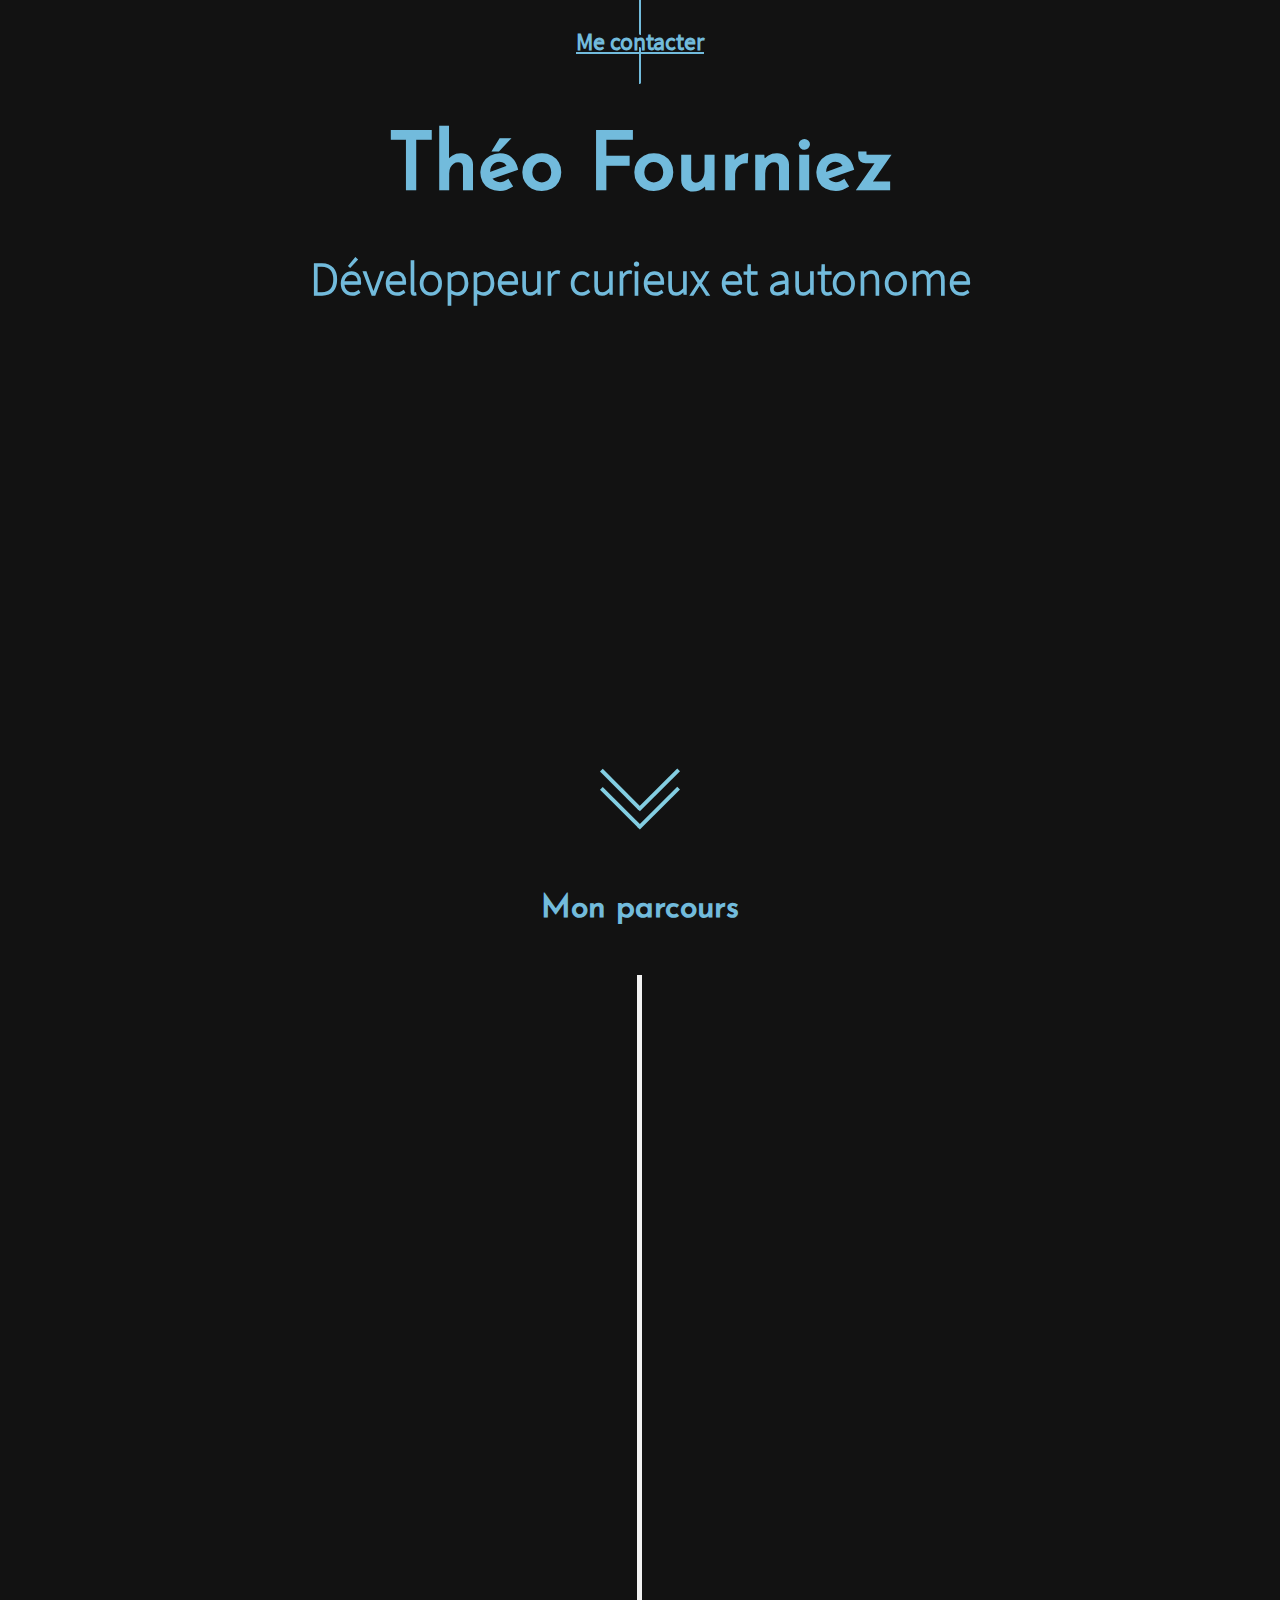
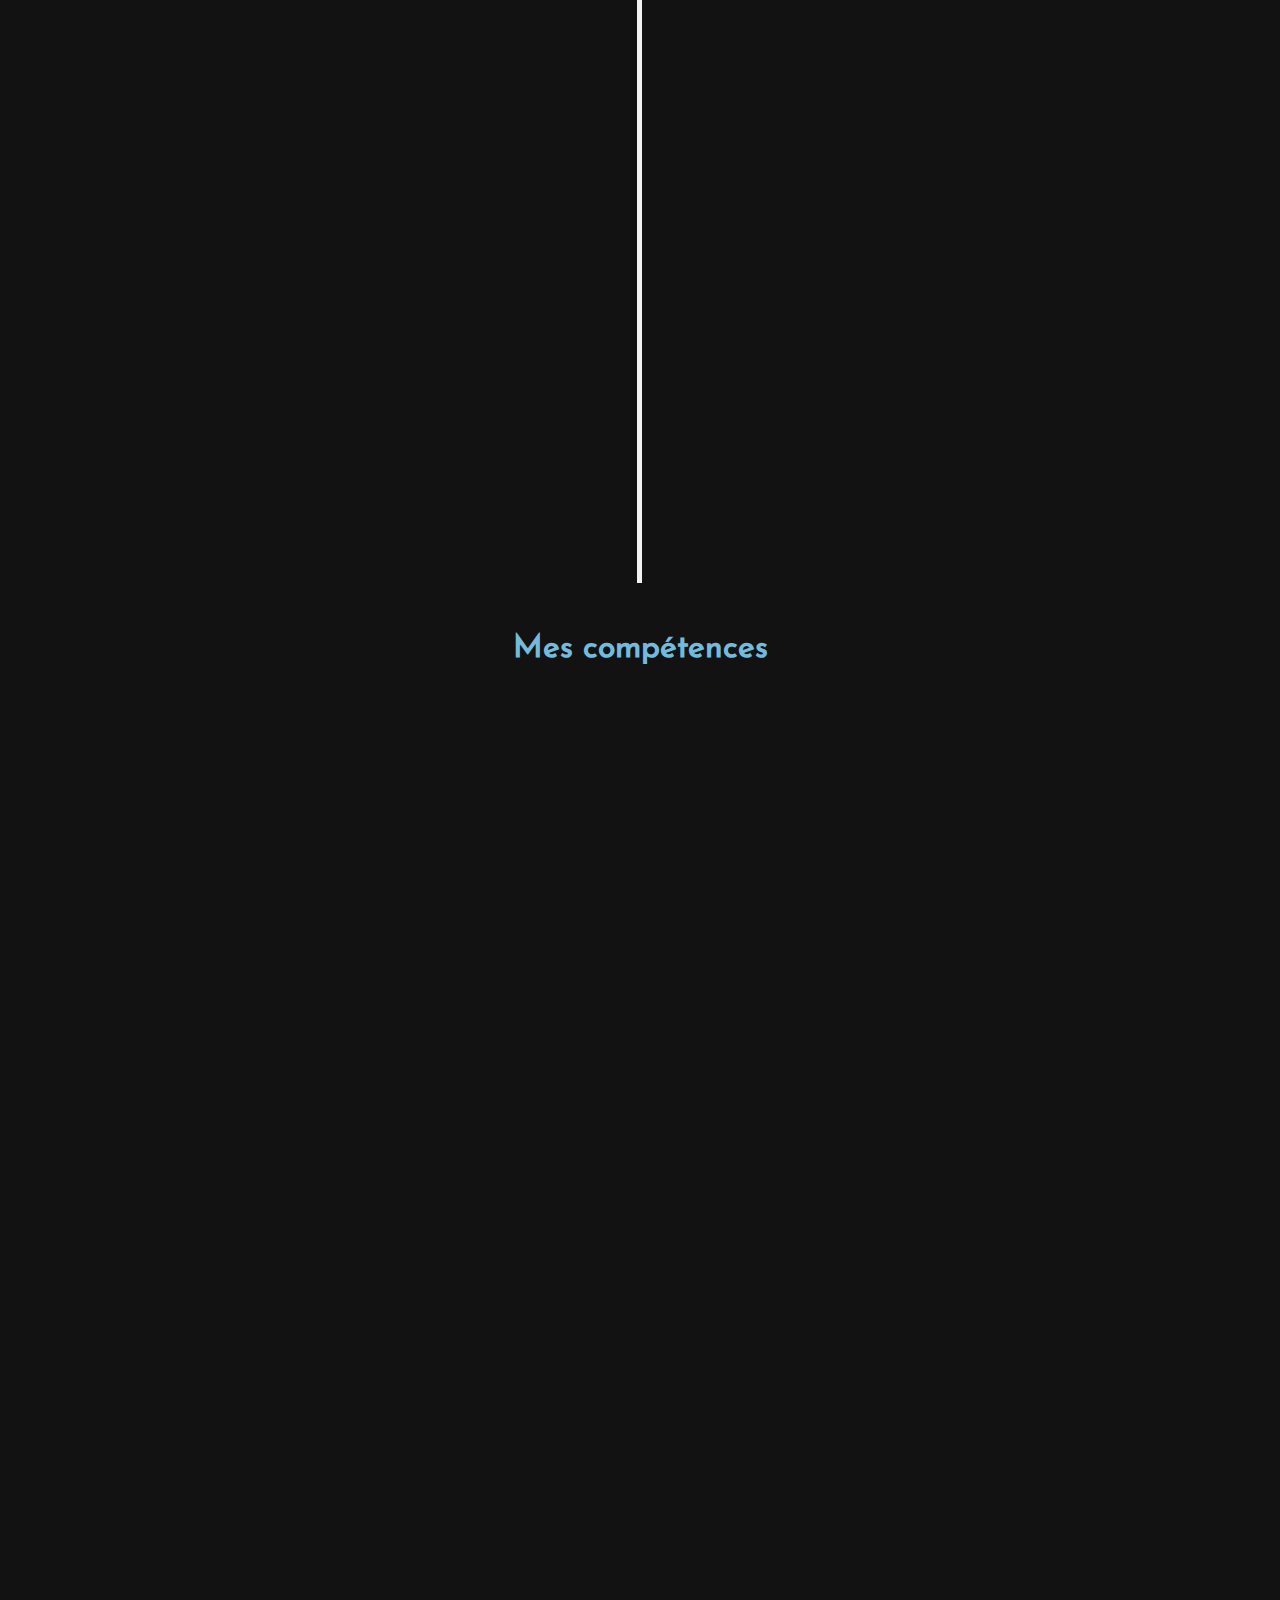
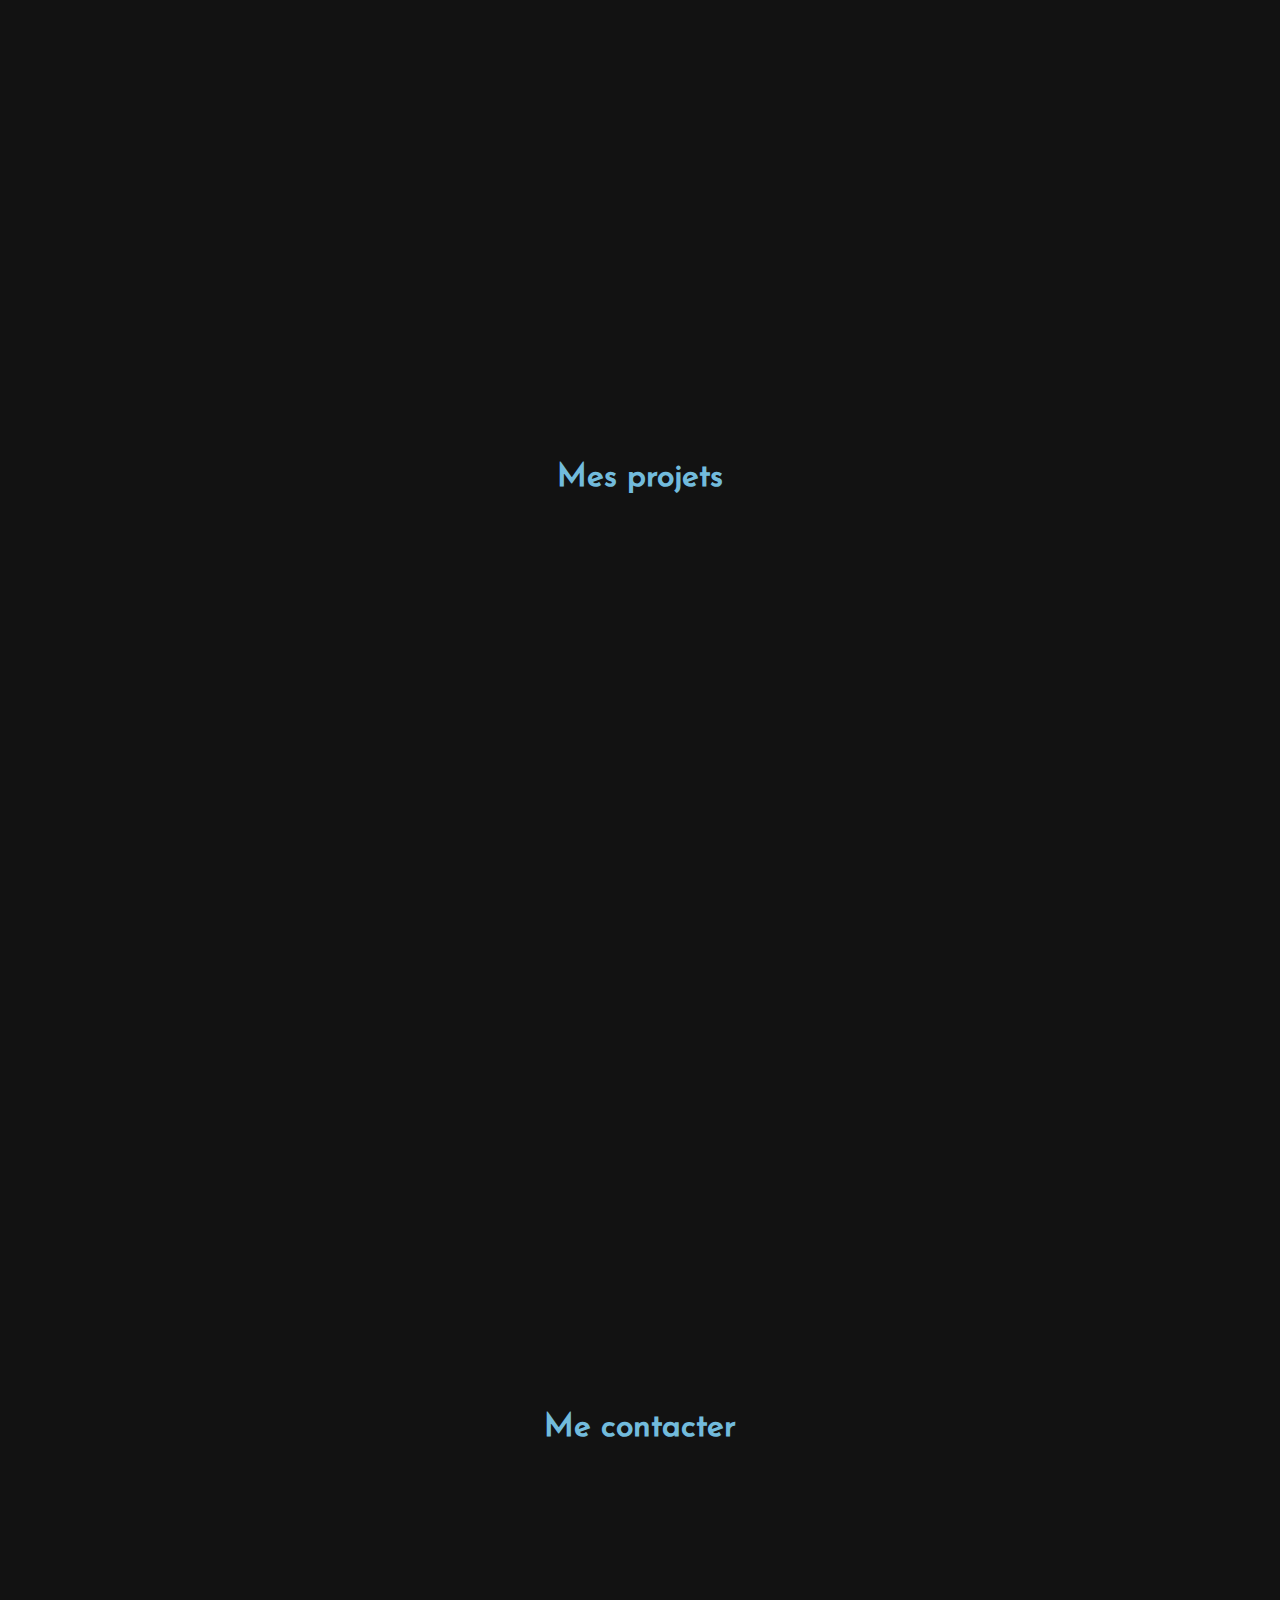
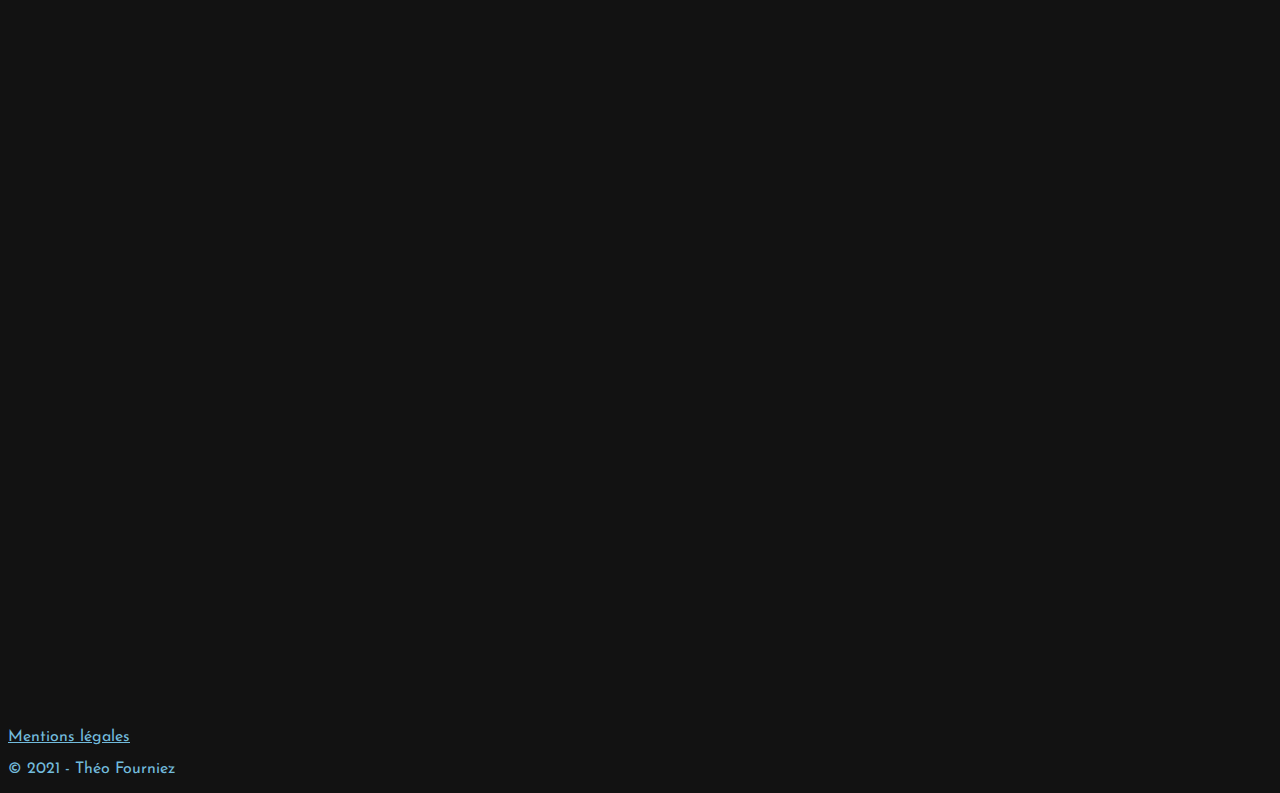
<file: index.html>
<!doctype html>
<html lang="fr">
  <head>
    <!-- Required meta tags -->
    <meta charset="utf-8">
    <meta name="viewport" content="width=device-width, initial-scale=1, shrink-to-fit=no">

    <!-- JQuery -->    
    <script src="https://ajax.googleapis.com/ajax/libs/jquery/3.5.1/jquery.min.js" defer></script> 

    <!-- Bootstrap -->
    <link rel="stylesheet" href="https://cdn.jsdelivr.net/npm/bootstrap@4.5.3/dist/css/bootstrap.min.css" integrity="sha384-TX8t27EcRE3e/ihU7zmQxVncDAy5uIKz4rEkgIXeMed4M0jlfIDPvg6uqKI2xXr2" crossorigin="anonymous">
    <script src="https://cdn.jsdelivr.net/npm/bootstrap@4.5.3/dist/js/bootstrap.bundle.min.js" integrity="sha384-ho+j7jyWK8fNQe+A12Hb8AhRq26LrZ/JpcUGGOn+Y7RsweNrtN/tE3MoK7ZeZDyx" crossorigin="anonymous" defer></script>

    <!-- JQuery Modal -->
    <script src="js/jquery-modal/jquery.modal.min.js" defer></script>
    <link rel="stylesheet" href="css/jquery-modal/jquery.modal.min.css"/>

    <!-- My Modal -->
    <script src="js/modals.js" defer></script>

    <!-- My CSS -->
    <link rel="stylesheet" href="css/index.css">
    <link rel="stylesheet" href="css/timeline.css">

    <!-- Animate on scroll CSS -->
    <link href="https://unpkg.com/aos@2.3.1/dist/aos.css" rel="stylesheet">

      <!-- Animate on scroll JS -->
    <script src="https://unpkg.com/aos@3.0.0-beta.6/dist/aos.js" defer></script>
    <script src="js/aos_settings.js" defer></script>

    <title>Théo Fourniez - Portfolio</title>
    <meta name="description" content="Le site portfolio de Théo Fourniez présentant ses projets et compétences.
    Un jeune développeur et étudiant passionné d'Informatique.">
    <link rel="icon" type="image/png" href="favicon.png">  
  </head>

  <body>
    <!-- No javascript section -->  
    <noscript>
      <div class="d-flex flex-column container-fluid vh-100 justify-content-center align-items-center">
          <h1>JavaScript est désactivé. Veuillez l'activer pour profiter du site complet.</h1>
          <h1>JavaScript is off. Please enable to view full site.</h1>
      </div>
    </noscript>
    
    <!-- Welcome section -->
    <div class="home container-fluid vh-100">
        <div class="row justify-content-end">
          <a href="#contact" class="button col-4 col-md-3 col-lg-2 mt-4 mr-4" data-aos="fade-left" data-aos-delay="500">
            <h1>Me contacter</h1> 
          </a>
        </div>

        <div class="row headline align-items-center">
          <div class="col-12">
            <h1 data-aos="fade-down" data-aos-duration="750" data-aos-delay="0">Théo Fourniez</h1>
            <h2 data-aos="fade-up" data-aos-duration="750" data-aos-delay="0">Développeur curieux et autonome</h2>
          </div>
        </div>

        <div class="row align-items-center">
            <a id="arrow_link" href="#parcours" class="mx-auto" title="Découvrir mon parcours">
              <svg id="down_arrow" xmlns="http://www.w3.org/2000/svg" viewBox="0 0 61.65 46.97">
                <defs><style>.cls-1{fill:#0488ba;stroke:#83cee2;stroke-miterlimit:10;stroke-width:3px;}</style></defs><g id="Calque_2" data-name="Calque 2"><g id="Calque_1-2" data-name="Calque 1"><line class="cls-1" x1="1.06" y1="1.25" x2="30.82" y2="31.01"/><line class="cls-1" x1="60.59" y1="1.06" x2="29.66" y2="31.91"/><line class="cls-1" x1="1.06" y1="15.25" x2="30.82" y2="45.01"/><line class="cls-1" x1="60.59" y1="15.06" x2="29.66" y2="45.91"/></g></g>
              </svg>
            </a>
        </div>

    </div>

    <!-- Timeline section -->
    <div class="container-fluid section" id="parcours">

      <div class="row align-items-center">
        <div class="col-12">
          <h1>Mon parcours</h1>
        </div>
      </div>

      <div class="row">
        <div class="timeline">
          <div class="timeline-row" data-aos="fade-right">
            <div class="timeline-content">

              <h2>Brevet des Collèges</h2>
              <h3>Collège Roger Salengro</h3>
              <div class="row justify-content-center justify-content-md-end">

                <div class="order-1 order-md-2">
                  <img class="pin-icon" src="img/geo-pin.svg">
                </div>

                <div class="order-2 order-md-1">
                  <h4>Saint Pol sur Ternoise</h4>
                </div>

              </div>
              
              <p>2014-2016</p>
            </div>
          </div>
          <div class="timeline-row" data-aos="fade-left" data-aos-delay="100">
            <div class="timeline-content">
              <h2>Baccalauréat STI2D</h2>
              <h3>Lycée Albert Châtelet</h3>
              <h4><img class="pin-icon" src="img/geo-pin.svg">Saint Pol sur Ternoise</h4>
              <p>2016-2019</p>

            </div>
          </div>
          <div class="timeline-row" data-aos="fade-right" data-aos-delay="200">
            <div class="timeline-content">
              <h2>DUT Informatique</h2>
              <h3>IUT De Lens</h3>
              <div class="row justify-content-center justify-content-md-end">

                <div class="order-1 order-md-2">

                  <img class="pin-icon" src="img/geo-pin.svg">
                </div>

                <div class="order-2 order-md-1">
                  <h4>Lens</h4>
                </div>

              </div>
              <p>2019-2021</p>
              </div>
          </div>
          <div class="timeline-row" data-aos="fade-left" data-aos-delay="300">
            <div class="timeline-content">
              
              <h2><a href="#contact">Votre entreprise</a></h2>
              <h4><img class="pin-icon" src="img/geo-pin.svg">Dans vos locaux</h4>
              <p>2021-2XXX</p>
            </div>
          </div>
        </div>
      </div>

    </div>

    <!-- Skills section -->
    <div class="container-fluid section" id="competences">

      <div class="row align-items-center">
        <div class="col-12">
          <h1>Mes compétences</h1>
        </div>
      </div>

      <div class="row justify-content-center skills">
        <div class="col-12 col-sm-3 d-flex flex-sm-column flex-row flex-wrap align-items-center justify-content-around">
          <div class="skill-card d-flex flex-column align-items-center" data-aos="fade-down" data-aos-delay="100">
            <img src="img/Python-logo.svg" alt="Logo Python">
            <h4>Python</h4>
          </div>

          <div class="skill-card d-flex flex-column align-items-center" data-aos="fade-up" data-aos-delay="200">
            <img class="img-fluid" src="img/Java-logo.svg" alt="Logo Java">
            <h4>Java</h4>
          </div>
        </div>
        <div class="col-12 col-sm-3 d-flex flex-sm-column flex-row flex-wrap align-items-center justify-content-around">
          <div class="skill-card d-flex flex-column align-items-center" data-aos="fade-down" data-aos-delay="100">
            <img src="img/Php-logo.svg" alt="Logo PHP">
            <h4>PHP</h4>
          </div>

          <div class="skill-card d-flex flex-column align-items-center" data-aos="fade-up" data-aos-delay="200">
            <img src="img/HtmlCss-logo.svg" alt="Logo HTML5 CSS3">
            <h4>HTML/CSS</h4>
          </div>
        </div>

        <div class="col-12 col-sm-3 d-flex flex-sm-column flex-row flex-wrap align-items-center justify-content-around">
          <div class="skill-card d-flex flex-column align-items-center" data-aos="fade-down" data-aos-delay="100">
            <img src="img/Git-logo.svg" alt="Logo Git">
            <h4>Git</h4>
          </div>

          <div class="skill-card d-flex flex-column align-items-center" data-aos="fade-up" data-aos-delay="200">
            <img src="img/Linux-logo.svg" alt="Logo Linux">
            <h4>Linux</h4>
          </div>
        </div>
    </div>
    </div>

    <!-- Projects section -->
    <div class="container-fluid section" id="projets">

      <div class="row align-items-center">
        <div class="col-12">
          <h1>Mes projets</h1>
        </div>
      </div>

      <div class="row projects">
        <div class="col-12 projectrow d-flex flex-sm-row flex-column flex-wrap align-items-center justify-content-around">

          <div class="project" data-aos="fade-right">
            <a class="open-modal" href="#m1" rel="modal:open">
              <img class="img-fluid" src="img/screenshots/ProjTutS1/accueil.jpg" id="projet1">
            </a>
            
            <div class="jq-modal" id="m1">
              <div class="mymodal">
                <a href="#" rel="modal:close" class="mymodal__button">
                  <img src="img/exitCross.svg">
                </a>
              
                <div class="mymodal__header">
                  <h1>Refonte site IUT de Lens</h1>
                  <h2>Projet Scolaire</h2>
                
                </div>
                <div class="mymodal__content">
                  <div id="c1" class="carousel slide" data-ride="carousel">
                    <ol class="carousel-indicators">
                      <li data-target="#c1" data-slide-to="0" class="active"></li>
                      <li data-target="#c1" data-slide-to="1"></li>
                    </ol>
                    <div class="carousel-inner">
                      <div class="carousel-item active">
                        <img class="d-block w-100" src="img/screenshots/ProjTutS1/accueil.jpg" alt="First slide">
                      </div>
                      <div class="carousel-item">
                        <img class="d-block w-100" src="img/screenshots/ProjTutS1/formulaire.png" alt="Second slide">
                      </div>
                    </div>
                    <a class="carousel-control-prev" href="#c1" role="button" data-slide="prev">
                      <span class="carousel-control-prev-icon" aria-hidden="true"></span>
                      <span class="sr-only">Previous</span>
                    </a>
                    <a class="carousel-control-next" href="#c1" role="button" data-slide="next">
                      <span class="carousel-control-next-icon" aria-hidden="true"></span>
                      <span class="sr-only">Next</span>
                    </a>
                  </div>

                  <div class="mymodal__iconlines">

                    <div class="mymodal__iconline">
                      <img src="img/programming.svg" alt="Language de programmation ou technologies utilisées">
                      <h2>HTML, CSS, Bootstrap 4</h2>
                    </div>
                    <div class="mymodal__iconline">
                      <img src="img/silhouette.svg" alt="Projet solo ou travail de groupe">
                      <h2>Travail de groupe</h2>
                    </div>
                    <div class="mymodal__iconline">
                      <img src="img/link.svg" alt="Lien vers le projet">
                      <a href="https://github.com/Theo-Fourniez/projet-tutore-s1" target="_blank"><h2>Lien du projet</h2></a>
                      
                    </div>
                    <div class="mymodal__iconline">
                      <img src="img/calendar.svg" alt="Date du projet">
                      <h2>Nov. 2019 - Janv. 2020</h2>
                    </div>

                  </div>

                </div>
              </div>
            </div>
          </div>

          <div class="project" data-aos="fade-left" data-aos-delay="150">
            <a class="open-modal" href="#m2" rel="modal:open">
              <img class="img-fluid" src="img/screenshots/Portal2Eco+/portal.jpg" alt="Capture d'écran de mon projet : Portal 2 Eco+ Edition" id="projet2">
            </a>

            <div class="jq-modal" id="m2">
              <div class="mymodal">
                <a href="#" rel="modal:close" class="mymodal__button">
                  <img src="img/exitCross.svg">
                </a>

                <div class="mymodal__header">
                  <h1>Portal 2 Eco+ Edition</h1>
                  <h2>Projet Scolaire</h2>
                </div>
  
                <div class="mymodal__content">
                  <div id="c2" class="carousel slide" data-ride="carousel">
                      <ol class="carousel-indicators">
                        <li data-target="#c2" data-slide-to="0" class="active"></li>
                        <li data-target="#c2" data-slide-to="1"></li>
                        <li data-target="#c2" data-slide-to="2"></li>
                      </ol>
                      <div class="carousel-inner">
                        <div class="carousel-item active">
                          <img class="d-block w-100" src="img/screenshots/Portal2Eco+/portal.jpg" alt="First slide">
                        </div>
                        <div class="carousel-item">
                          <img class="d-block w-100" src="img/screenshots/Portal2Eco+/cube.jpg" alt="Second slide">
                        </div>
                        <div class="carousel-item">
                          <img class="d-block w-100" src="img/screenshots/Portal2Eco+/mainMenu.jpg" alt="Third slide">
                        </div>
                      </div>
                      <a class="carousel-control-prev" href="#c2" role="button" data-slide="prev">
                        <span class="carousel-control-prev-icon" aria-hidden="true"></span>
                        <span class="sr-only">Previous</span>
                      </a>
                      <a class="carousel-control-next" href="#c2" role="button" data-slide="next">
                        <span class="carousel-control-next-icon" aria-hidden="true"></span>
                        <span class="sr-only">Next</span>
                      </a>
                  </div>
                  <div class="mymodal__iconlines">
                    <div class="mymodal__iconline">
                      <img src="img/programming.svg" alt="Language de programmation ou technologies utilisées">
                      <h2>Unity 3D, C#</h2>
                    </div>
                    <div class="mymodal__iconline">
                      <img src="img/silhouette.svg" alt="Projet solo ou travail de groupe">
                      <h2>Travail de groupe</h2>
                    </div>
                    <div class="mymodal__iconline">
                        <img src="img/link.svg" alt="Lien vers le projet">
                        <a href="https://youtu.be/AnaACWZnJ4g" target="_blank">
                          <h2>Lien du projet</h2>
                        </a>
                    </div>
                    <div class="mymodal__iconline">
                      <img src="img/calendar.svg" alt="Date du projet">
                      <h2>Avr. 2020 - Juin 2020</h2>
                    </div>
                  </div>
                </div>
              </div>

            </div>
          </div>


        </div>
      </div>
    
      <div class="row projects">
        <div class="col-12 projectrow d-flex flex-sm-row flex-column flex-wrap align-items-center justify-content-around">
          <div class="project" data-aos="fade-right" data-aos-delay="300">
            <a class="open-modal" href="#m3" rel="modal:open">
              <img class="img-fluid" src="img/screenshots/Portfolio/headline.jpg" alt="Capture d'écran de mon projet portfolio" id="projet3">
            </a>
            
            <div class="jq-modal" id="m3">

              <div class="mymodal">
                <a href="#" rel="modal:close" class="mymodal__button">
                  <img src="img/exitCross.svg">
                </a>
            
                <div class="mymodal__header">
                  <h1>Portfolio personnel</h1>
                  <h2>Projet Scolaire</h2>
              
                </div>
                <div class="mymodal__content">
                  <div id="c4" class="carousel slide" data-ride="carousel">
                    <ol class="carousel-indicators">
                      <li data-target="#c4" data-slide-to="0" class="active"></li>
                    </ol>
                    <div class="carousel-inner">
                      <div class="carousel-item active">
                        <img class="d-block w-100" src="img/screenshots/Portfolio/headline.jpg" alt="Capture de mon portfolio">
                      </div>
                    </div>
                    <a class="carousel-control-prev" href="#c2" role="button" data-slide="prev">
                      <span class="carousel-control-prev-icon" aria-hidden="true"></span>
                      <span class="sr-only">Previous</span>
                    </a>
                    <a class="carousel-control-next" href="#c2" role="button" data-slide="next">
                      <span class="carousel-control-next-icon" aria-hidden="true"></span>
                      <span class="sr-only">Next</span>
                    </a>
                  </div>

                  <div class="mymodal__iconlines">

                    <div class="mymodal__iconline">
                      <img src="img/programming.svg" alt="Language de programmation ou technologies utilisées">
                      <h2>HTML, CSS, JS, Bootstrap</h2>
                    </div>
                    <div class="mymodal__iconline">
                      <img src="img/silhouette.svg" alt="Projet solo ou travail de groupe">
                      <h2>Travail individuel</h2>
                    </div>
                    <div class="mymodal__iconline">
                      <img src="img/link.svg" alt="Lien vers le projet">
                      <a href="https://github.com/Theo-Fourniez/portfolio" target="_blank">
                        <h2>Lien du projet</h2>
                      </a>
                    </div>
                    <div class="mymodal__iconline">
                      <img src="img/calendar.svg" alt="Date du projet">
                      <h2>Novembre 2020</h2>
                    </div>

                  </div>

                </div>

              </div>

            </div>
           </div>
          <div class="project" data-aos="fade-left" data-aos-delay="450">
            <a class="open-modal" href="#m4" rel="modal:open">
              <img class="img-fluid" title="Modèle 3D par LCcreations" src="img/screenshots/JMFileOpener/Render_LCcreations.jpeg" alt="Rendu 3D d'une moto modélisée par LCcreations" id="projet4">
            </a>

            <div class="jq-modal" id="m4">

              <div class="mymodal">
                <a href="#" rel="modal:close" class="mymodal__button">
                  <img src="img/exitCross.svg">
                </a>
            
                <div class="mymodal__header">
                  <h1>JM File Opener</h1>
                  <h2>Projet Personnel</h2>
              
                </div>
                <div class="mymodal__content">

                  <div id="c3" class="carousel slide" data-ride="carousel">
                    <ol class="carousel-indicators">
                      <li data-target="#c3" data-slide-to="0" class="active"></li>
                      <li data-target="#c3" data-slide-to="1"></li>
                      <li data-target="#c3" data-slide-to="2"></li>
                    </ol>
                    <div class="carousel-inner">
                      <div class="carousel-item active">
                        <img class="d-block w-100" title="Modèle 3D par LCcreations" src="img/screenshots/JMFileOpener/Render_LCcreations.jpeg" alt="Rendu 3D d'une moto par LCcreations">
                      </div>
                      <div class="carousel-item">
                        <img class="d-block w-100" title="Modèle 3D par LCcreations" src="img/screenshots/JMFileOpener/casque.jpeg" alt="Rendu 3D d'un casque de moto">
                      </div>
                      <div class="carousel-item">
                        <img class="d-block w-100" title="Exemple du contenu d'un fichier" src="img/screenshots/JMFileOpener/contenuFichierJM.jpeg" alt="Exemple du contenu d'un fichier .jm">
                      </div>
                    </div>
                    <a class="carousel-control-prev" href="#c3" role="button" data-slide="prev">
                      <span class="carousel-control-prev-icon" aria-hidden="true"></span>
                      <span class="sr-only">Previous</span>
                    </a>
                    <a class="carousel-control-next" href="#c3" role="button" data-slide="next">
                      <span class="carousel-control-next-icon" aria-hidden="true"></span>
                      <span class="sr-only">Next</span>
                    </a>
                  </div>

                  <div class="mymodal__iconlines">

                    <div class="mymodal__iconline">
                      <img src="img/programming.svg" alt="Language de programmation ou technologies utilisées">
                      <h2>Python 3, Blender API 2.8</h2>
                    </div>
                    <div class="mymodal__iconline">
                      <img src="img/silhouette.svg" alt="Projet solo ou travail de groupe">
                      <h2>Travail individuel</h2>
                    </div>
                    <div class="mymodal__iconline">
                      <img src="img/link.svg" alt="Lien vers le projet">
                      <a href="https://youtu.be/Cut9Yoxsb8Y" target="_blank">
                        <h2>Lien du projet</h2>
                      </a>
                    </div>
                    <div class="mymodal__iconline">
                      <img src="img/calendar.svg" alt="Date du projet">
                      <h2>Nov. 2019 - Janv. 2020</h2>
                    </div>

                  </div>

                </div>

              </div>

            </div>
          </div>
        </div>

      </div>
    </div>

    <div class="container-fluid section" id="contact">

      <div class="row align-items-center">
        <div class="col-12">
          <h1>Me contacter</h1>
        </div>
      </div>

      <div class="row">
        <div class="col-md-6 col-12 d-flex justify-content-center" data-aos="fade-right" data-aos-delay="50">
          <div id="map">
            <iframe src="https://www.google.com/maps/embed?pb=!1m18!1m12!1m3!1d20328.676908501217!2d2.8015605035599354!3d50.43952458631588!2m3!1f0!2f0!3f0!3m2!1i1024!2i768!4f13.1!3m3!1m2!1s0x47dd305f6f4ca1b9%3A0x40af13e8163e670!2sLens!5e0!3m2!1sfr!2sfr!4v1609078603658!5m2!1sfr!2sfr" width="550" height="425" frameborder="0" style="border:0;" allowfullscreen="" aria-hidden="false" tabindex="0"></iframe>
          </div>
        </div>

        <div class="col-md-6 col-12 d-flex flex-column align-items-center justify-content-center mt-md-0 mt-4">
          <h2 data-aos="fade-down">Laissez moi un message ;)</h2>

          <div class="iconline mt-4" data-aos="fade-left" data-aos-delay="200">
            <a href="mailto:theofrnpro@gmail.com">
              <img src="img/mail.svg" alt="Adresse E-mail">
              <h3>theofrnpro@gmail.com</h3>
            </a>

          </div>

          <div class="iconline" data-aos="fade-left" data-aos-delay="300">
            <a href="https://www.linkedin.com/in/theo-fourniez/" target="_blank">
              <img src="img/LinkedIn-logo.svg" alt="Compte LinkedIn">
              <h3>Theo Fourniez</h3>
            </a>
          </div>

          <div class="iconline" data-aos="fade-left" data-aos-delay="400">
            <a href="files/CV_Theo-Fourniez.pdf" download target="_blank">
              <img src="img/download.svg" alt="Lien de téléchargement de mon CV">
              <h3>Télécharger mon CV</h3>
            </a>
          </div>

          <div class="iconline" data-aos="fade-left" data-aos-delay="500">
            <a href="files/CV_Theo-Fourniez_english.pdf" download target="_blank">
              <img src="img/download.svg" alt="Link to download my CV">
              <h3>Download my resume</h3>
            </a>
          </div>
        </div>
        
      </div>

    </div>

    <footer class="col-12 d-flex flex-column align-items-center">
      <p>
        <a href="mention_legales.html">Mentions légales</a>
      </p>
      <p>© 2021 - Théo Fourniez</p>
    </footer>

  </body>
</html>
</file>
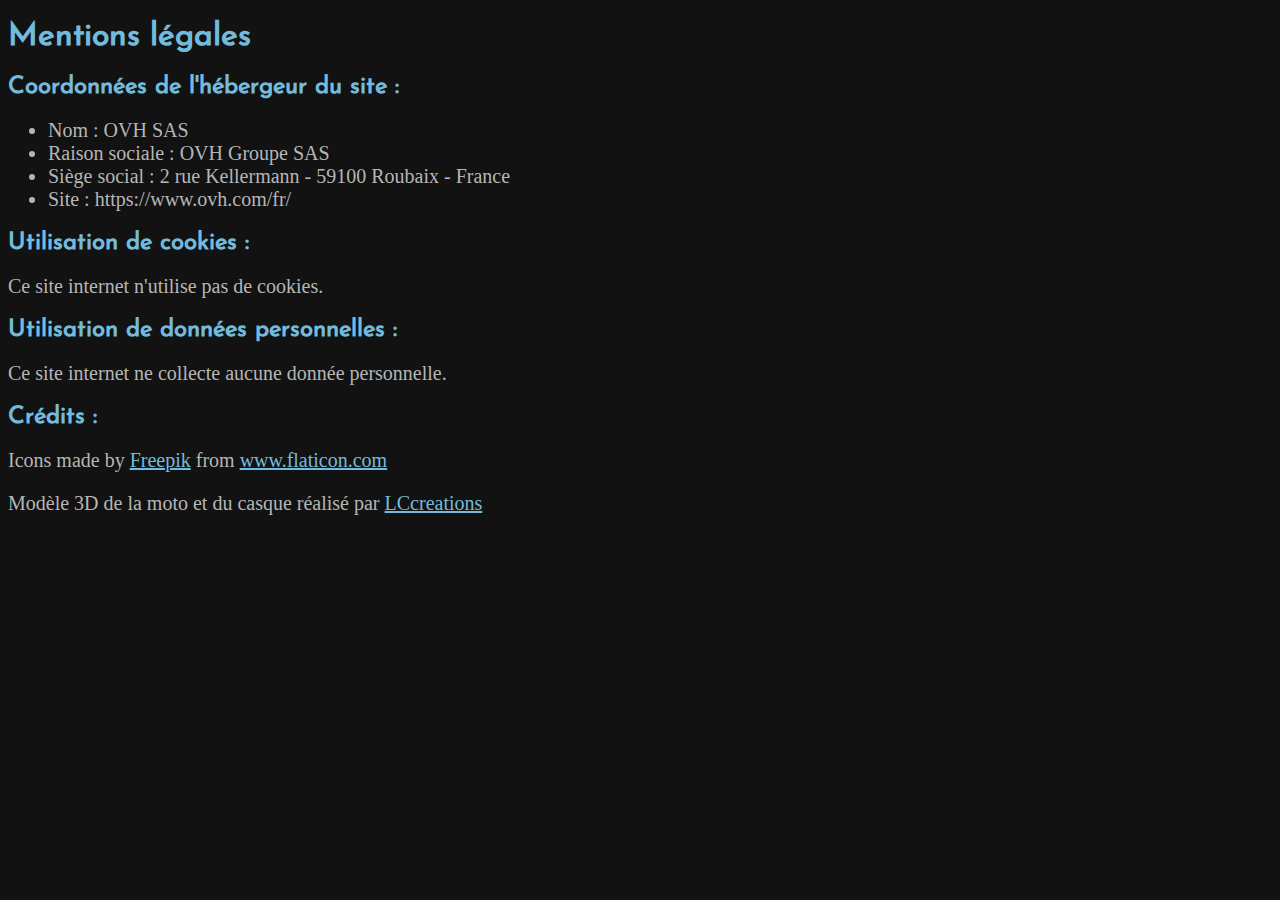
<file: mention_legales.html>
<!doctype html>
<html lang="fr">
  <head>
    <!-- Required meta tags -->
    <meta charset="utf-8">
    <meta name="viewport" content="width=device-width, initial-scale=1, shrink-to-fit=no">

    <!-- My CSS -->    
    <script src="https://ajax.googleapis.com/ajax/libs/jquery/3.5.1/jquery.min.js" defer></script> 

    <link rel="stylesheet" href="https://cdn.jsdelivr.net/npm/bootstrap@4.5.3/dist/css/bootstrap.min.css" integrity="sha384-TX8t27EcRE3e/ihU7zmQxVncDAy5uIKz4rEkgIXeMed4M0jlfIDPvg6uqKI2xXr2" crossorigin="anonymous">

    <script src="https://cdn.jsdelivr.net/npm/bootstrap@4.5.3/dist/js/bootstrap.bundle.min.js" integrity="sha384-ho+j7jyWK8fNQe+A12Hb8AhRq26LrZ/JpcUGGOn+Y7RsweNrtN/tE3MoK7ZeZDyx" crossorigin="anonymous" defer></script>

    <link rel="stylesheet" href="css/mention_legales.css">

    <title>Théo Fourniez - Mentions légales</title>
  </head>

  <body>  
    <div class="container-fluid">
      <div class="col-12 d-flex flex-column align-items-center">
        <h1 class="mt-5">Mentions légales</h1>

        <h2 class="mt-2">Coordonnées de l'hébergeur du site :</h2>
        
        <ul>
          <li>Nom : OVH SAS</li>
          <li>Raison sociale : OVH Groupe SAS</li>
          <li>Siège social : 2 rue Kellermann - 59100 Roubaix - France</li>
          <li>Site : https://www.ovh.com/fr/</li>

        </ul>
        <h2 class="mt-4">Utilisation de cookies :</h1>
        <p>Ce site internet n'utilise pas de cookies.</p>

        <h2 class="mt-4">Utilisation de données personnelles :</h1>
        <p>Ce site internet ne collecte aucune donnée personnelle.</p>

        <h2 class="mt-4">Crédits :</h2>
        <div>
          <p>
          Icons made by <a href="https://www.flaticon.com/authors/freepik" target="_blank">Freepik</a> from <a href="https://www.flaticon.com/" target="_blank">www.flaticon.com</a>
          </p>
          <p>
            Modèle 3D de la moto et du casque réalisé par <a href="https://www.instagram.com/lc_creations33/">LCcreations</a>
          </p>
        </div>
      </div>
    </div>
  </body>
</html>
</file>
<file: css/timeline.css>
.timeline {
  position: relative;
  padding: 10px;
  margin: 0 auto;
  overflow: hidden;
  color: #ffffff;
}

/* center line */
.timeline:after {
  content: "";
  position: absolute;
  top: 0;
  left: 50%;
  margin-left: -3px;
  border-right: 5px solid #F2F2F2;
  height: 100%;
  display: block;
}

.timeline-row {
  padding-left: 50%;
  position: relative;
  margin-bottom: 1.875rem;
  width: 1000px;
}

.timeline-row .timeline-time {
  position: absolute;
  right: 50%;
  top: 31px;
  text-align: right;
  margin-right: 20px;
  color: #000000;
  font-size: 1.5rem;
}

.timeline-row .timeline-time small {
  display: block;
  font-size: .8rem;
  color: #8796af;
}

.timeline-row .timeline-content {
  position: relative;
  padding: 10px 20px;
}

.timeline-row .timeline-content:after {
  content: "";
  position: absolute;
  top: 20px;
  height: 3px;
  width: 40px;
}

/* center dot of left side */
.timeline-row .timeline-content:before {
  content: "";
  position: absolute;
  top: 20px;
  right: -48px;
  width: 20px;
  height: 20px;
  -webkit-border-radius: 100px;
  -moz-border-radius: 100px;
  border-radius: 100px;
  z-index: 100;
  background: #72BBDC;
}

/* content inside the timeline */
.timeline-row .timeline-content *{
  margin-bottom: 0;
}

.timeline-row .timeline-content h2 {
  font-family: 'JosefinSans-Regular';
  font-size: 2.1rem;
}
.timeline-row .timeline-content h3 {
  font-family: 'JosefinSans-Regular';
  font-size: 1.8rem;
}
.timeline-row .timeline-content h4 {
  font-family: 'SourceSansPro-Light';
  font-size: 1.60rem;
}

.timeline-row .timeline-content p {
  font-family: 'SourceSansPro-Light';
  font-size: 1.75rem;
}

img.pin-icon{
  padding-left: 5px;
  padding-right: 5px;
}

/* END */
.timeline-row:nth-child(even) .timeline-content {
  background-color: #252525;
  margin-left: 40px;
  text-align: left;
}

.timeline-row:nth-child(even) .timeline-content:after {
  left: -39px;
  border-right: 18px solid #252525;
  border-top: 10px solid transparent;
  border-bottom: 10px solid transparent;
}

.timeline-row:nth-child(even) .timeline-content:before {
  left: -50px;
  right: initial;
}

.timeline-row:nth-child(odd) {
  padding-left: 0;
  padding-right: 50%;
}

.timeline-row:nth-child(odd) .timeline-time {
  right: auto;
  left: 50%;
  text-align: left;
  margin-right: 0;
  margin-left: 20px;
}

.timeline-row:nth-child(odd) .timeline-content {
  background-color: #252525;
  margin-right: 40px;
  margin-left: 0;
  text-align: right;
}

.timeline-row:nth-child(odd) .timeline-content:after {
  right: -39px;
  border-left: 18px solid #252525;
  border-top: 10px solid transparent;
  border-bottom: 10px solid transparent;
}

@media (max-width: 1050px) {
  .timeline-row {
    width: 95vw;
  }
}

@media (max-width: 767px) {
  .timeline {
      padding: 15px 10px;
 }
  .timeline:after {
      left: 28px;
 }
  .timeline .timeline-row {
      padding-left: 0;
      margin-bottom: 16px;
 }
  .timeline .timeline-row .timeline-time {
      position: relative;
      right: auto;
      top: 0;
      text-align: left;
      margin: 0 0 6px 56px;
 }
  .timeline .timeline-row .timeline-time strong {
      display: inline-block;
      margin-right: 10px;
 }
  .timeline .timeline-row .timeline-icon {
      top: 52px;
      left: -2px;
      margin-left: 0;
 }
  .timeline .timeline-row .timeline-content {
      padding: 15px;
      margin-left: 56px;
      box-shadow: 0 1px 2px rgba(0, 0, 0, 0.1);
      position: relative;
 }
  .timeline .timeline-row .timeline-content:after {
      right: auto;
      left: -39px;
      top: 32px;
 }
  .timeline .timeline-row:nth-child(odd) {
      padding-right: 0;
 }
  .timeline .timeline-row:nth-child(odd) .timeline-time {
      position: relative;
      right: auto;
      left: auto;
      top: 0;
      text-align: left;
      margin: 0 0 6px 56px;
 }
  .timeline .timeline-row:nth-child(odd) .timeline-content {
      margin-right: 0;
      margin-left: 55px;
 }
  .timeline .timeline-row:nth-child(odd) .timeline-content:after {
      right: auto;
      left: -39px;
      top: 32px;
      border-right: 18px solid #252525;
      border-left: inherit;
 }
  .timeline.animated .timeline-row:nth-child(odd) .timeline-content {
      left: 20px;
 }
  .timeline.animated .timeline-row.active:nth-child(odd) .timeline-content {
      left: 0;
 }

 .timeline .timeline-row{
  width: 90vw;
 }

 .timeline-row .timeline-content *{
  text-align: center;
}

 /* DOTS */
 .timeline-row .timeline-content:before {
   top:30px;
   left:-47px;
}

 .timeline-row:nth-child(even) .timeline-content:before {
  left: -48px;
  right: initial;
}
  /* END */

}
</file>
<file: css/mention_legales.css>
/* bleu
 #81D4FA
 noir
 #121212*/

@font-face {
    font-family: 'JosefinSans-Regular';
    src: url('../font/JosefinSans-Regular.woff2') format('woff2');
    font-display: swap;
}

 html {
    scroll-behavior: smooth;
 }

 
@media(max-width:1025px){
    html {
        font-size: 90%;
    }
}

@media(max-width:576px){
    html {
        font-size: 70%;
    }
}

body{
    background-color: #121212;
}

h1,h2,h3,h4,h5,h6{
    font-family: 'JosefinSans-Regular';
    color: #72BBDC;
}

a{
    color: #72BBDC;
}

li,p{
    font-size: 1.25rem;
    color:rgb(182, 182, 182);
}

a > .icon{
    filter: invert(68%) sepia(59%) saturate(244%) hue-rotate(154deg) brightness(87%) contrast(89%);
    transition: all ease-in-out 0.2s;
    height: auto;
    width: 3rem;
}

a:hover > .icon{
    filter: invert(62%) sepia(71%) saturate(447%) hue-rotate(179deg) brightness(112%) contrast(96%);
}
</file>
<file: css/index.css>
/* bleu
 #81D4FA
 noir
 #121212*/

 :root {
    --animate-delay: 0.1s;
  }

@font-face {
    font-family: 'JosefinSans-Regular';
    src: url('../font/JosefinSans-Regular.ttf') format('truetype');
    font-display: swap;
}

@font-face {
    font-family: 'SourceSansPro-Light';
    src: url('../font/SourceSansPro-Light.ttf') format('truetype');
    font-display: swap;
}

@font-face {
    font-family: 'SourceSansPro-Regular';
    src: url('../font/SourceSansPro-Regular.ttf') format('truetype');
    font-display: swap;
}

 html {
    scroll-behavior: smooth;
    transition: ease-in-out 0.25s;
 }

 
@media(max-width:1025px){
    html {
        font-size: 80%;
    }
}

@media(max-width:576px){
    html {
        font-size: 70%;
    }
}

@media(min-width:2560px){
    html {
        font-size: 125%;
    }
}

body{
    background-color: #121212;
}

h1,h2,h3,h4,h5,h6,p{
    font-family: 'JosefinSans-Regular';
    color: #72BBDC;
}
/* SECTIONS */
.section{
    min-height: 100vh;
}
.container-fluid.section > div > div > h1{
    text-align: center;
    margin-top: 3.125rem;
    margin-bottom: 3.125rem;
}

/* HOME PAGE */

.home{
    text-align: center;
    min-height: 100vh;
    min-height: 100%;
}


@media (min-height: 600px) {
    .headline {
      min-height: 70vh;
    }
  }

.headline{
    height:50vh;
    width: 100%;
}

.headline h1{
    font-family: 'JosefinSans-Regular';
    font-size: 5rem;
    margin-bottom: 0;
}

.headline h2{
    font-size: 3rem;
    font-family: 'SourceSansPro-Light';
}


/* CONTACT BUTTON */
@media (min-width: 1200px){
    .button{
        max-width: 20.5%;
        min-width: 15%;
    }
}
.button{
    color: #72BBDC;
    border-radius: 50px;
    border: 2px solid #72BBDC;
    padding-top: 0.5rem;
    padding-bottom: 0.5rem;
    padding-right: 0;
    padding-left: 0;
    transition: all 0.5s;
}

.button h1{
    color: #72BBDC;
    text-decoration: none;
    font-size: 1.5rem;
    font-family: 'SourceSansPro-Regular';
    margin: 0;
    transition: all 0.5s;
}
  
.button:hover{
    background-color: #72BBDC;
}

.button:hover h1{
    color: #121212;
}

/* DOWN ARROW */

@keyframes down{
    from{
        transform: initial;
    }
    20%{
        transform: translateY(20px);

    }
    45%{
        transform: initial;
    }
    to{
        transform: initial;

    }
}

#down_arrow{
    animation: down 3.5s ease-in-out infinite;
    transform-origin: center;
    transform-box: fill-box;
    height: 5rem;
    width: 5rem;
}

#arrow_link{
    display: block;
}

/* MON PARCOURS */

a{
    color:#72BBDC;
}

a:hover{
    color:#72BBDC;
    text-decoration: none;
}

/* MES COMPETENCES */

.skill-card h4{
    padding-bottom:0;
    text-align: center;
    padding-top: 0.65rem;
    font-size: 6vw;
}

div.skills div:last-of-type .skill-card:last-of-type h4{
    padding: 0;
}

div.skills > div{
    padding-left: 7vw;
    padding-right: 7vw;
}

.skill-card img{
    width: 25vw;
}

@media (min-width: 576px){ /* res >= 576px */
    .skill-card img{
        width: 18vw;
    }

    .skill-card h4{
        font-size: 1.5rem;
    }
}

@media (min-width: 1200px){ /* res >= 1200 */
    .skill-card img{
        width: 10.5vw;
    }
}

/* MES PROJETS */

.projects .projectrow .project > a > img{
    border-radius: 8px;
    width: 25vw;
}

.projects .projectrow{
    padding-left: 15vw;
    padding-right: 15vw;
}

#projet2{
    width: 15vw;
}

#projet3{
    width: 20vw;
}

@media(max-width: 1100px){ /* breakpoints pour les images des projets */
    .projects .projectrow{
        padding-left: 5vw;
        padding-right: 5vw;
    }

    .projects .projectrow .project > a 
    > img{
        width: 38vw;
    }

    #projet2{
        width: 28vw;
    }
    
    #projet3{
        width: 32vw;
    }
}

@media(max-width: 576px){
    .projects .projectrow{
        padding-left: 5vw;
        padding-right: 5vw;
    }

    .projects .projectrow .project > a 
    > img{
        width: 65vw !important;
    }

    .projects .projectrow .project:not(.projectrow:last-child){
        margin-bottom: 5vh;
    }
}

div.projectrow > div{
    position: relative;
    display: inline-block;
}

.image-title-bg{
    z-index: 1;
    display: flex;
    position: relative;
    height: 100%;

}
.image-title {
    transition: opacity ease-in-out 0.5s;
    opacity: 0;
    position: absolute;
    bottom:400px;
}

.project img:hover ~ .image-title{
    transition: opacity ease-in-out 0.5s;
    opacity: 1;
    white-space: nowrap;
    z-index: 1;
    font-size: 1.75vw;
    position: absolute;
    top: 25%;
    left: 33.55%;
    transform: translate(-50%,-50%);
}

.project > img:hover{
    transition: all ease-in-out 0.5s;
    filter: blur(1px);
}

.project > img{
    transition: all ease-in-out 0.5s;
    cursor: pointer;
}

/* MODAL */

.mymodal{
    background-color: #121212;
    display: grid;
}

.mymodal__content {
    display: flex;
    align-items: center;
    flex-direction: column;
    color: #72BBDC;
}

.mymodal__header {
    justify-self: center;
    color: #72BBDC;
    margin-bottom: 1rem;
}

.mymodal__header *{
    text-align: center;

}
.mymodal__header h1{
    font-family: "JosefinSans-Regular";
    font-size:3em;
}

.mymodal__header h2{
    font-family: "SourceSansPro-Light";
    font-size:2em;
}

.mymodal__iconline:first-child{
    margin-top: 1.5vh;
}

.mymodal__button{
    justify-self: end;

}

.mymodal__button img{
    width: 2.25rem;
    transition: all ease-out 0.3s;

}
.mymodal__button:hover img{
    width: 2.5rem;
    transition: all ease-out 0.3s;
}

.mymodal__iconline *{
    display: inline-flex;
    flex-direction: row;
    align-items: flex-start;
    vertical-align: middle;
}

.mymodal__iconline h2{
    line-height: 3.5rem;
    margin-inline-start: 0.9375rem;
    margin-bottom: 0;
    margin-top: 0;
}

.mymodal__iconline a:hover{
    text-decoration: underline;
}

.mymodal__iconline img{
    width: 2.75rem;
}

.carousel{
    width: 30rem;
    height: auto;
    margin-bottom: 1rem;
}

@media(max-width:1025px){
    .carousel {
        width: 25rem;
        }
}

.carousel-indicators{
    z-index: 51 !important;
}

.jq-modal a.close-modal[class*="icon-remove"] {
    display: none;
}

.jq-modal{
    background-color: #121212;
    text-align: center;
    max-width: 47.5rem;
}

.carousel .slide {
    justify-self: center;
}

.carousel-indicators li{
    background-color: #72BBDC;
}

.carousel-control-prev-icon {
    background-image: url("data:image/svg+xml;charset=utf8,%3Csvg xmlns='http://www.w3.org/2000/svg' fill='%2372BBDC' viewBox='0 0 8 8'%3E%3Cpath d='M5.25 0l-4 4 4 4 1.5-1.5-2.5-2.5 2.5-2.5-1.5-1.5z'/%3E%3C/svg%3E");
}

.carousel-control-next-icon {
    background-image: url("data:image/svg+xml;charset=utf8,%3Csvg xmlns='http://www.w3.org/2000/svg' fill='%2372BBDC' viewBox='0 0 8 8'%3E%3Cpath d='M2.75 0l-1.5 1.5 2.5 2.5-2.5 2.5 1.5 1.5 4-4-4-4z'/%3E%3C/svg%3E");
}

/* CONTACT */

.iconline{
    margin-block-end: 2.5rem;
}

.iconline:hover > a > h3{
    color: #7fd3fa;
    transition: all ease-in-out 0.2s;
}

.iconline:hover > a > img{
    -moz-user-select: none;
    -webkit-user-select: none;
    user-select: none;
    filter: invert(62%) sepia(71%) saturate(447%) hue-rotate(179deg) brightness(112%) contrast(96%);
    transition: all ease-in-out 0.2s;

}

.iconline > a > img{
    filter: invert(68%) sepia(59%) saturate(244%) hue-rotate(154deg) brightness(87%) contrast(89%);
    transition: all ease-in-out 0.2s;
}

.iconline > a > *{
    display: inline-flex;
    flex-direction: row;
    align-items: flex-start;
    vertical-align: middle;
    margin-bottom: 0;
}

.iconline > a > img{
    width: 3rem;
    margin-right: 0.5rem;
}

#contact{
    min-height: 90vh;
}

#contact div.row > div:first-child{
    padding-left: 10vw !important;
}

#contact div.row > div:last-child{
    padding-right: 10vw !important;
}

@media(max-width:1150px){
    #contact div.row > div:first-child{
        padding-left: 5vw !important;
    }
    
    #contact div.row > div:last-child{
        padding-right: 5vw !important;
    }
    
}


@media(max-width:1025px){
    #map iframe{
        width: 40vw;
        height: 300px;
    }

    #contact div.row > div:first-child{
        padding-left: 15px !important;
    }
    
    #contact div.row > div:last-child{
        padding-right: 15px !important;
    }
    
}

@media(max-width:576px){
    #map iframe{
        width: 50vw;
        height: 25vh;
    }
}
</file>
